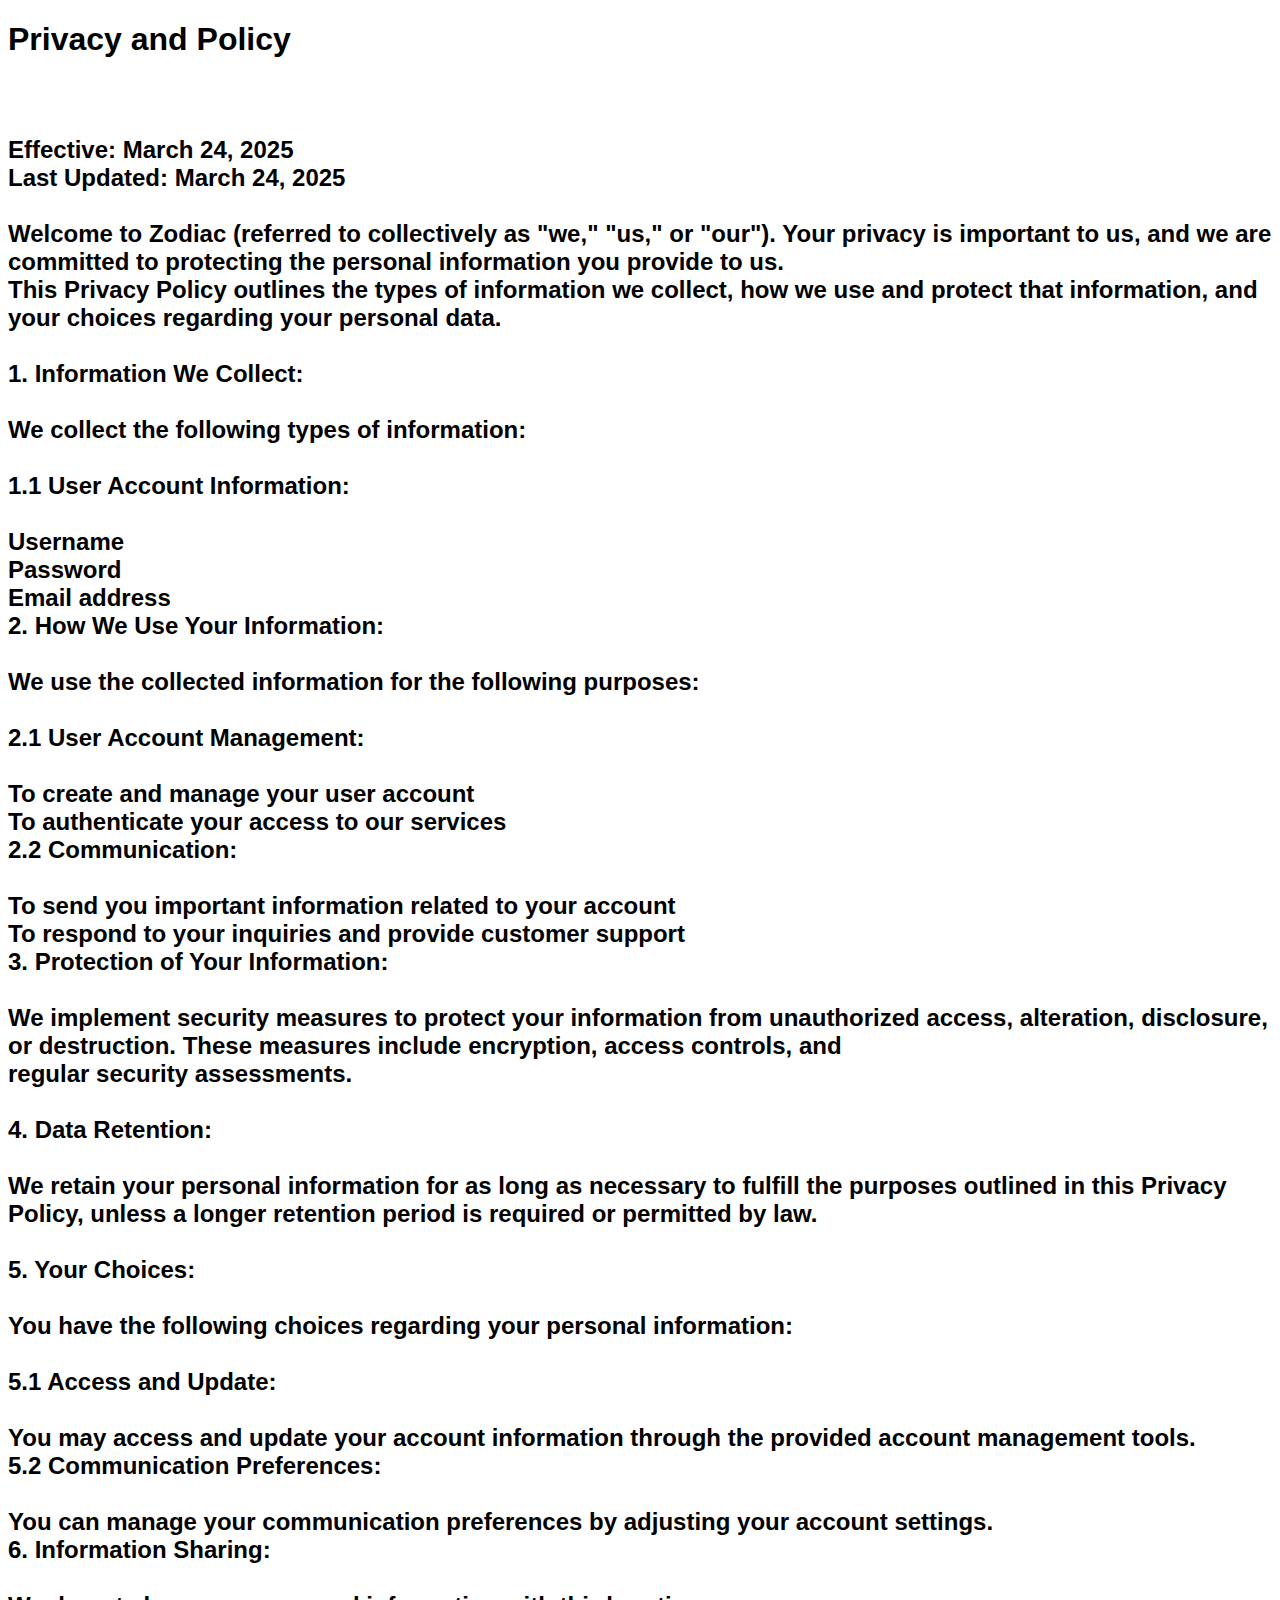
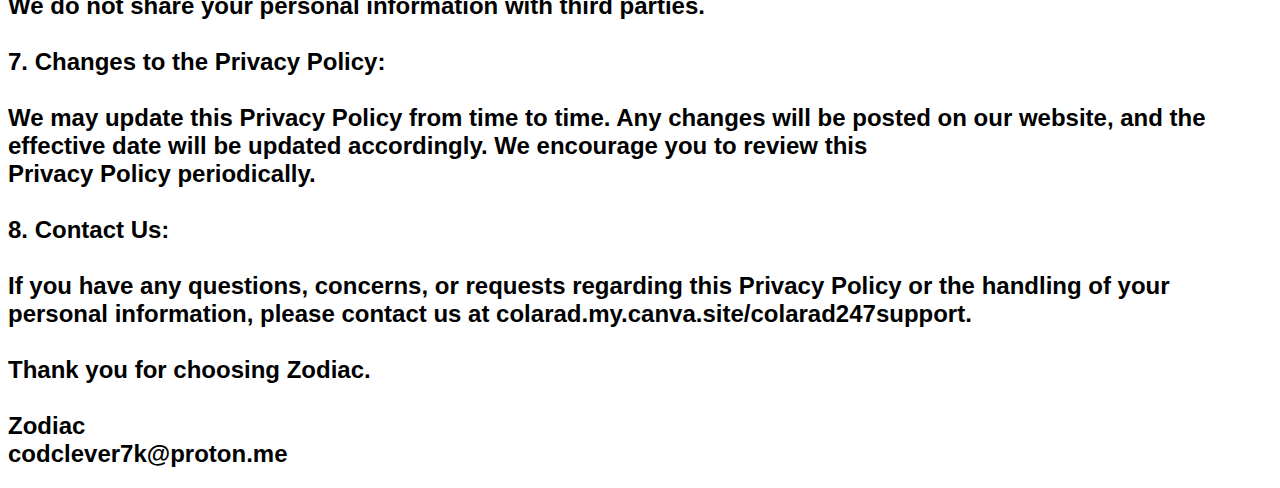
<file: PrivacyPolicy.html>
<!DOCTYPE html>
<html lang="en" dir="ltr">
  <head>
    <meta charset="UTF-8" />
    <link rel="shortcut icon" type="x-icon" href="Assets/Privacy.png" />
    <meta name="viewport" content="width=device-width, initial-scale=1.0" />
    <title>Privacy Policy</title>
  </head>

  <style>
    * {
      background-color: white;
      font-family: "Segoe UI", Tahoma, Geneva, Verdana, sans-serif;
    }

    h1 {
      font-weight: bold;
    }

    h2 {
      color: black;
    }
  </style>

  <body>
    <h1>Privacy and Policy</h1>
    <br /><br />

    <h2>
      Effective: March 24, 2025<br>
      Last Updated: March 24, 2025<br><br>
      
      Welcome to Zodiac (referred to collectively as "we," "us," or "our"). Your privacy is important to us, and we are committed to protecting the personal information you provide to us.<br>
      This Privacy Policy outlines the types of information we collect, how we use and protect that information, and your choices regarding your personal data.<br><br>
      
      1. Information We Collect:<br><br>
      
      We collect the following types of information:<br><br>
      
      1.1 User Account Information:<br><br>
      
      Username<br>
      Password<br>
      Email address<br>
      2. How We Use Your Information:<br><br>
      
      We use the collected information for the following purposes:<br><br>
      
      2.1 User Account Management:<br><br>
      
      To create and manage your user account<br>
      To authenticate your access to our services<br>
      2.2 Communication:<br><br>
      
      To send you important information related to your account<br>
      To respond to your inquiries and provide customer support<br>
      3. Protection of Your Information:<br><br>
      
      We implement security measures to protect your information from unauthorized access, alteration, disclosure, or destruction. These measures include encryption, access controls, and<br>
      regular security assessments.<br><br>
      
      4. Data Retention:<br><br>
      
      We retain your personal information for as long as necessary to fulfill the purposes outlined in this Privacy Policy, unless a longer retention period is required or permitted by law.<br><br>
      
      5. Your Choices:<br><br>
      
      You have the following choices regarding your personal information:<br><br>
      
      5.1 Access and Update:<br><br>
      
      You may access and update your account information through the provided account management tools.<br>
      5.2 Communication Preferences:<br><br>
      
      You can manage your communication preferences by adjusting your account settings.<br>
      6. Information Sharing:<br><br>
      
      We do not share your personal information with third parties.<br><br>
      
      7. Changes to the Privacy Policy:<br><br>
      
      We may update this Privacy Policy from time to time. Any changes will be posted on our website, and the effective date will be updated accordingly. We encourage you to review this<br>
      Privacy Policy periodically.<br><br>
      
      8. Contact Us:<br><br>
      
      If you have any questions, concerns, or requests regarding this Privacy Policy or the handling of your personal information, please contact us at colarad.my.canva.site/colarad247support.<br><br>
      
      Thank you for choosing Zodiac.<br><br>
      
      Zodiac<br>
      codclever7k@proton.me<br>
    </h2>
  </body>
</html>
</file>
